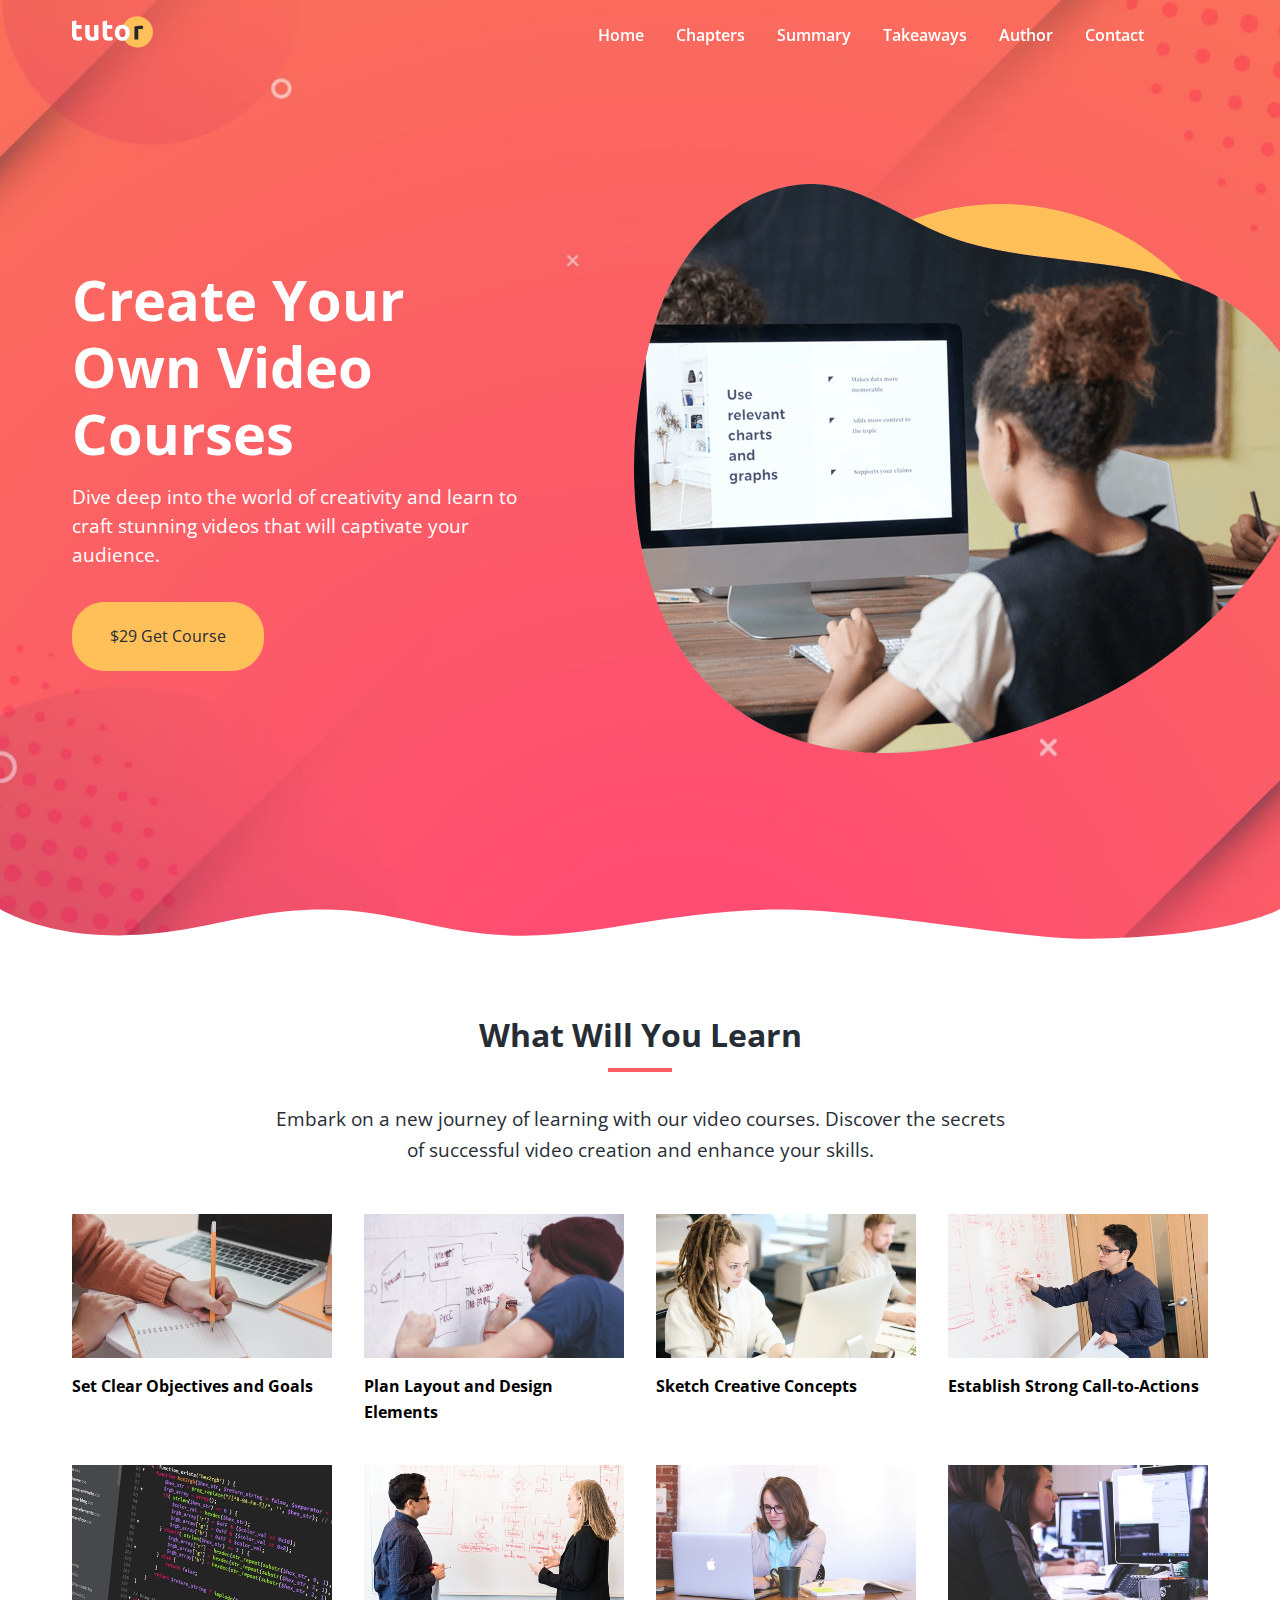
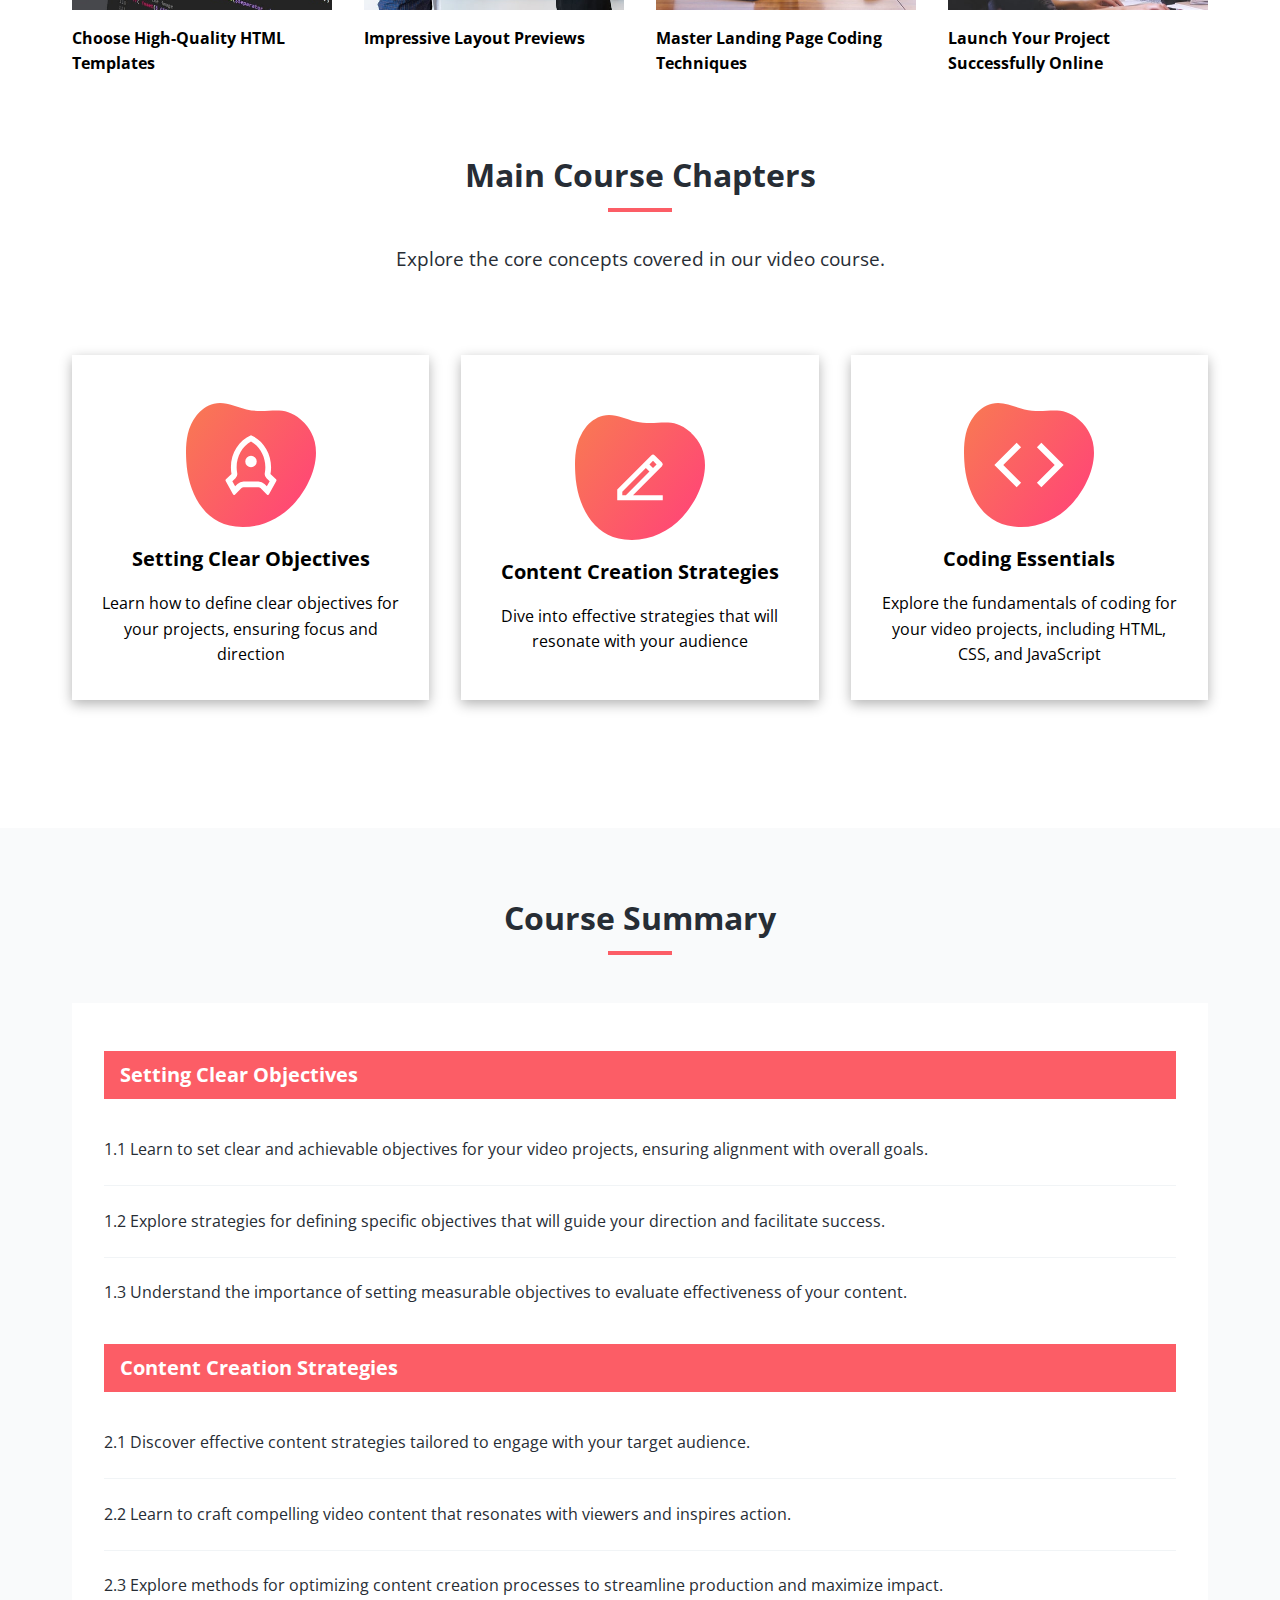
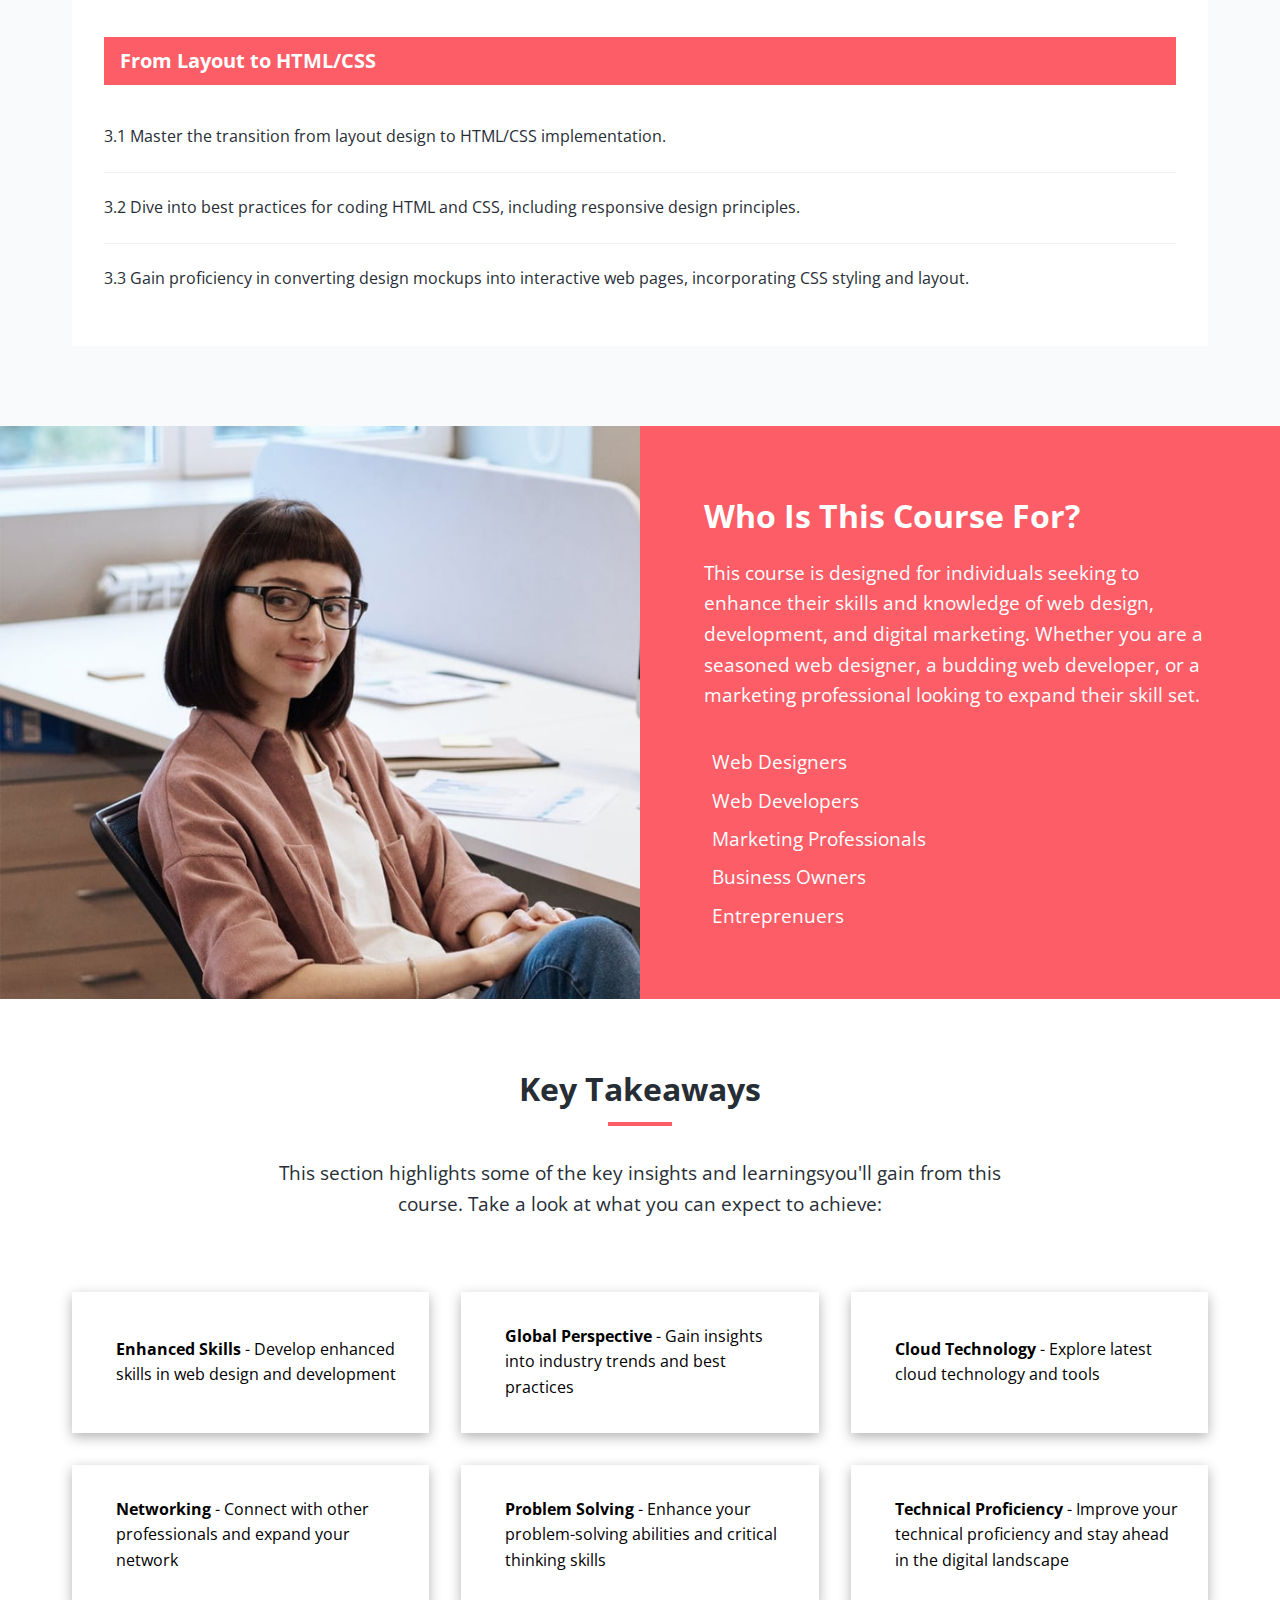
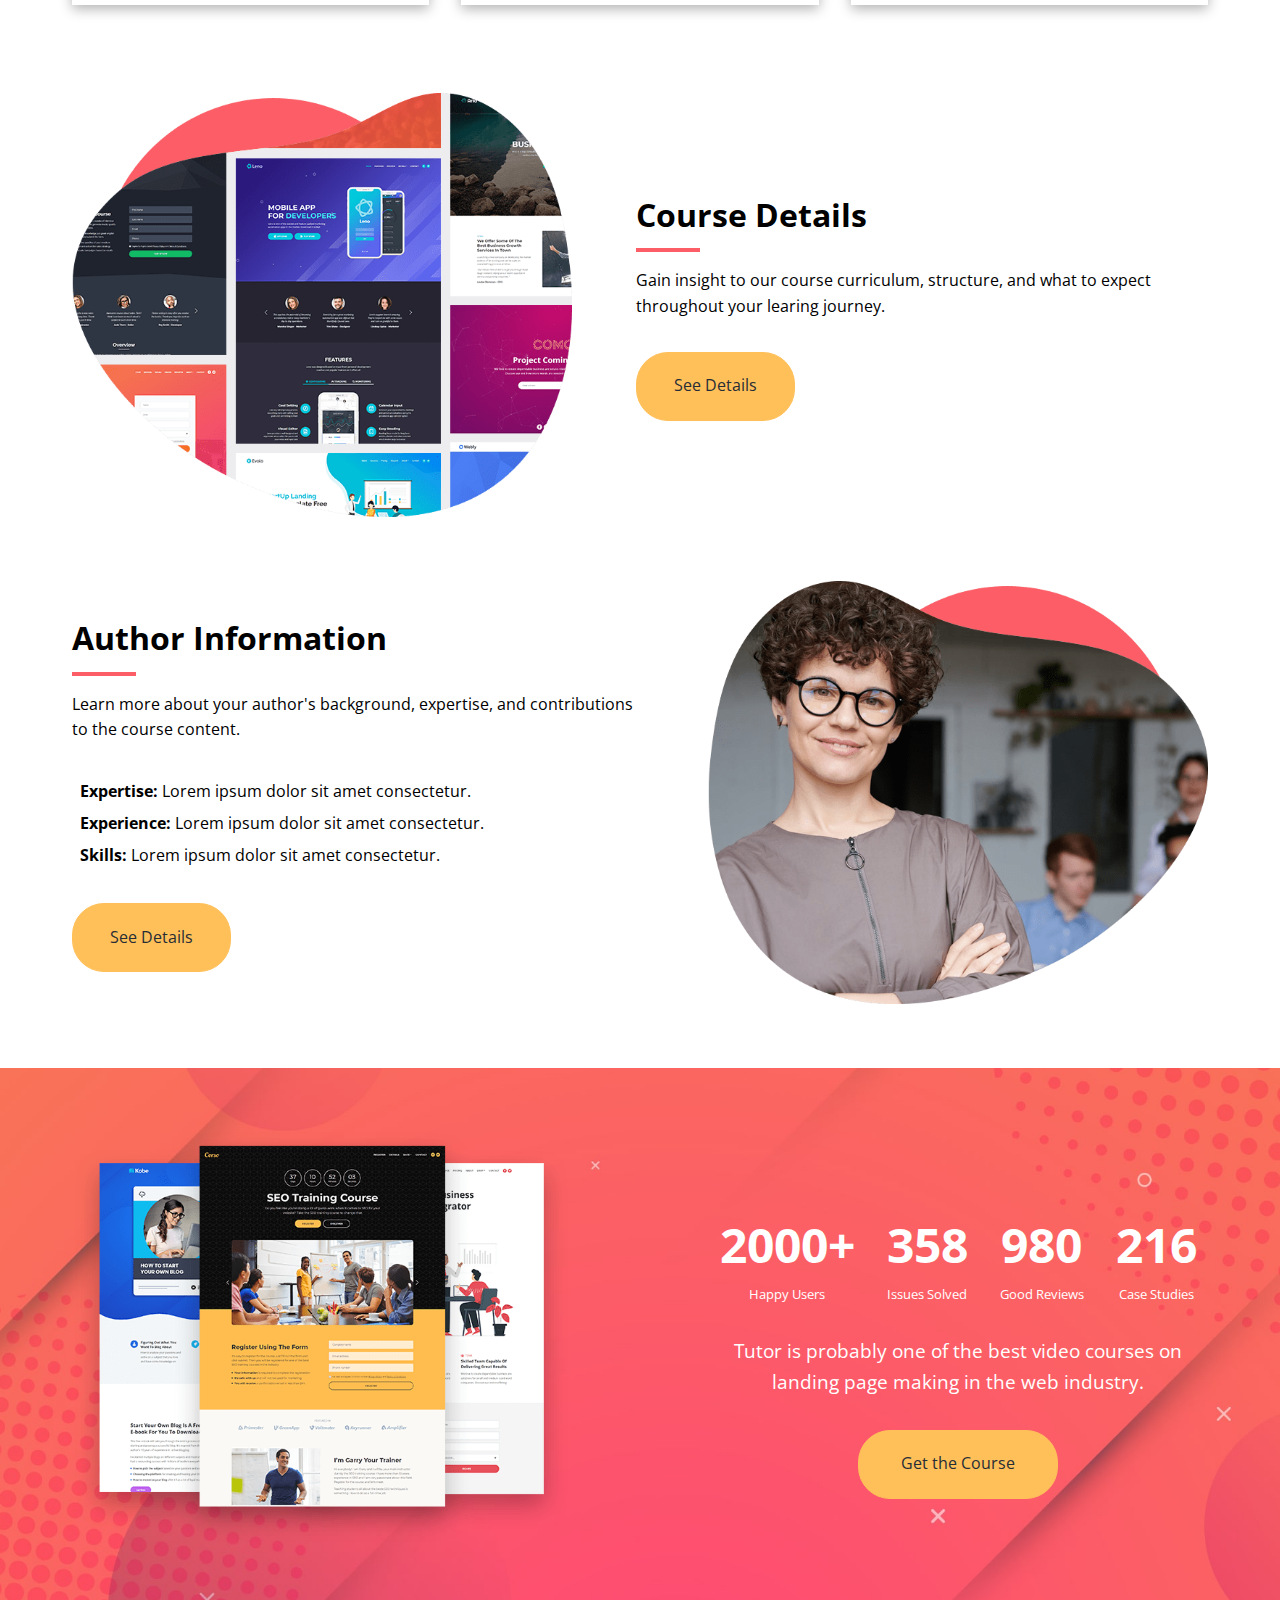
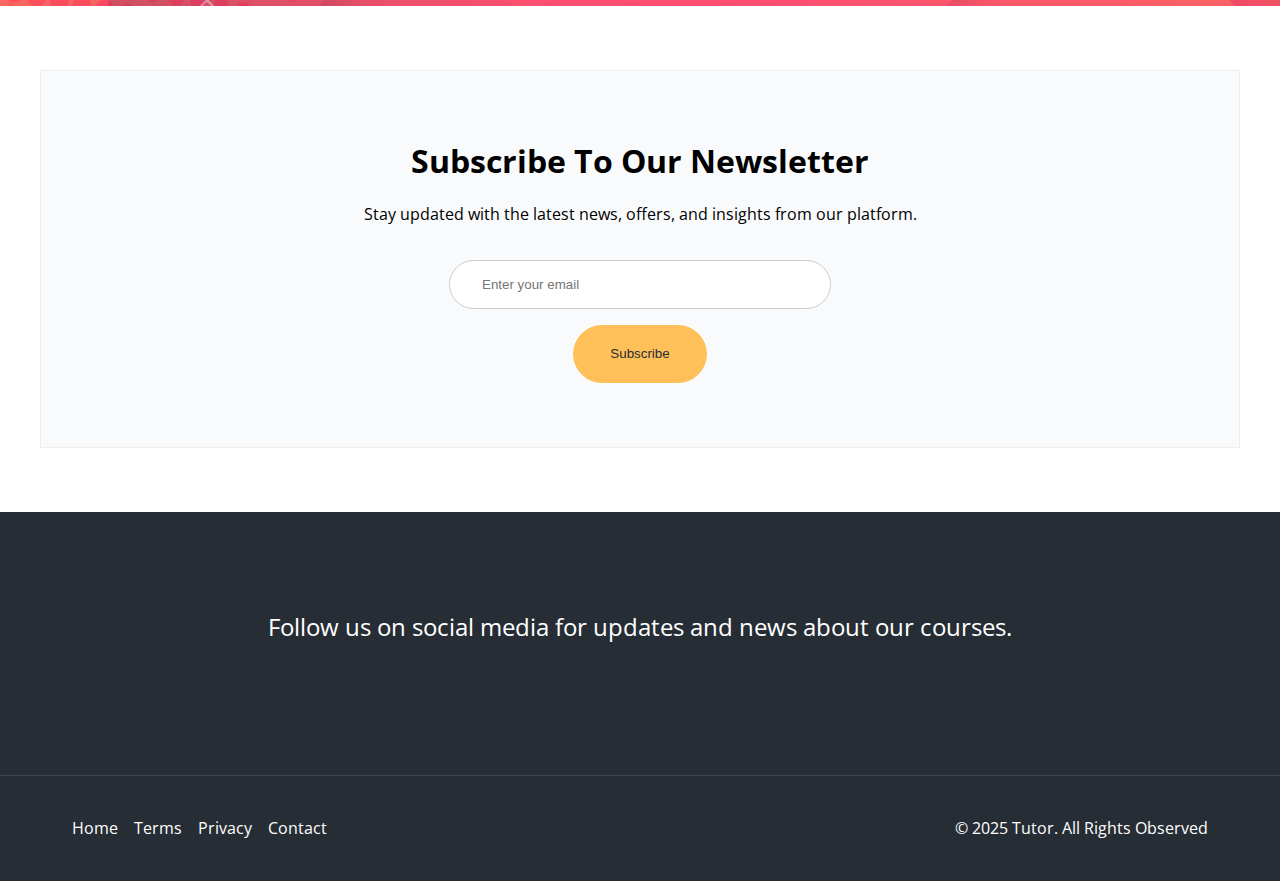
<file: index.html>
<!DOCTYPE html>
<html lang="en" xmlns:mso="urn:schemas-microsoft-com:office:office" xmlns:msdt="uuid:C2F41010-65B3-11d1-A29F-00AA00C14882">
  <head>
    <meta charset="UTF-8" />
    <meta name="viewport" content="width=device-width, initial-scale=1.0" />
    <link rel="preconnect" href="https://fonts.googleapis.com" />
    <link rel="preconnect" href="https://fonts.gstatic.com" crossorigin />
    <link
      href="https://fonts.googleapis.com/css2?family=Open+Sans:ital,wght@0,300..800;1,300..800&display=swap"
      rel="stylesheet"
    />
    <link
      rel="stylesheet"
      href="https://cdnjs.cloudflare.com/ajax/libs/font-awesome/6.5.2/css/all.min.css"
      integrity="sha512-SnH5WK+bZxgPHs44uWIX+LLJAJ9/2PkPKZ5QiAj6Ta86w+fsb2TkcmfRyVX3pBnMFcV7oQPJkl9QevSCWr3W6A=="
      crossorigin="anonymous"
      referrerpolicy="no-referrer"
    />
    <link rel="stylesheet" href="css/styles.css" />
    <link rel="icon" href="images/favicon.png" />    
    <title>Welcome to Tutor</title>

  
</head>
  <body>
    <nav class="navbar" role="navigation" aria-label="Main Navigation">
      <div class="navbar-flex container">
        <a href="index.html" aria-label="Logo Home Link">
          <img src="./images/logo.svg" alt="Tutor Logo">
        </a>
        <div class="main-menu-items">
          <ul class="main-menu-list">
            <li><a href="index.html">Home</a></li>
            <li><a href="#chapters">Chapters</a></li>
            <li><a href="#summary">Summary</a></li>
            <li><a href="#takeaways">Takeaways</a></li>
            <li><a href="#author">Author</a></li>
            <li><a href="contact.html">Contact</a></li>
            <li><a href="facebook.com" aria-label="Follow us on Facebook" target="_blank"><i class="fa-brands fa-facebook"></i></a></li>
            <li><a href="twitter.com" aria-label="Follow us on Twitter" target="_blank"><i class="fa-brands fa-twitter"></i></a></li>
          </ul>
        </div>
        <!-- Mobile Menu -->
         <div class="mobile-menu">
          <!-- Hamburger -->
           <div class="mobile-menu-toggle" role="button" aria-expanded="false" aria-controls="mobile-menu-items" aria-label="Open Mobile Menu" tabindex="0">
            <i class="fas fa-bars fa-2x"></i>
           </div>
           <!-- Mobile Menu Items -->
          <div id="mobile-menu-items" class="mobile-menu-items">
          <ul class="mobile-menu-list">
            <li><a href="/">Home</a></li>
            <li><a href="#chapters">Chapters</a></li>
            <li><a href="#summary">Summary</a></li>
            <li><a href="#takeaways">Takeaways</a></li>
            <li><a href="#author">Author</a></li>
            <li><a href="#contact.html">Contact</a></li>
            <li><a href="facebook.com" aria-label="Follow us on Facebook" target="_blank"><i class="fa-brands fa-facebook"></i></a></li>
            <li><a href="twitter.com" aria-label="Follow us on Twitter" target="_blank"><i class="fa-brands fa-twitter"></i></a></li>
          </ul>
        </div>
         </div>
      </div>
    </nav>
    <!-- Hero -->
     <header class="hero">
      <div class="container hero-flex">
        <div class="hero-content">
          <h1>Create Your Own Video Courses</h1>
          <p>Dive deep into the world of creativity and learn to craft stunning videos that will captivate your audience.</p>
          <a href="#" class="btn">$29 Get Course</a>
        </div>
         <img src="./images/header-course.png" alt="hero">
      </div>
      <svg
        class="frame-decoration"
        data-name="Layer 2"
        xmlns="http://www.w3.org/2000/svg"
        preserveAspectRatio="none"
        viewBox="0 0 1920 192.275"
      >
        <defs>
          <style>
            .cls-1 {
              fill: #ffffff;
            }
          </style>
        </defs>
        <title>frame-decoration</title>
        <path
          class="cls-1"
          d="M0,158.755s63.9,52.163,179.472,50.736c121.494-1.5,185.839-49.738,305.984-49.733,109.21,0,181.491,51.733,300.537,50.233,123.941-1.562,225.214-50.126,390.43-50.374,123.821-.185,353.982,58.374,458.976,56.373,217.907-4.153,284.6-57.236,284.6-57.236V351.03H0V158.755Z"
          transform="translate(0 -158.755)"
        />
      </svg>
     </header>
     <!-- Learn Section -->
      <section class="learn">
        <div class="container">
          <div class="section-header">
            <h2>What Will You Learn</h2>
            <div class="heading-border"></div>
            <p>Embark on a new journey of learning with our video courses. Discover the secrets of successful video creation and enhance your skills.</p>
          </div>
          <div class="topics">
            <div class="topic">
              <div class="topic-img">
                <img src="./images/description-1.jpg" alt="topic">
              </div>
              <div class="topic-text">
                <h3>Set Clear Objectives and Goals</h3>
              </div>
            </div>
            <div class="topic">
              <div class="topic-img">
                <img src="./images/description-2.jpg" alt="topic">
              </div>
              <div class="topic-text">
                <h3>Plan Layout and Design Elements</h3>
              </div>
            </div>
            <div class="topic">
              <div class="topic-img">
                <img src="./images/description-3.jpg" alt="topic">
              </div>
              <div class="topic-text">
                <h3>Sketch Creative Concepts</h3>
              </div>
            </div>
            <div class="topic">
              <div class="topic-img">
                <img src="./images/description-4.jpg" alt="topic">
              </div>
              <div class="topic-text">
                <h3>Establish Strong Call-to-Actions</h3>
              </div>
            </div>
            <div class="topic">
              <div class="topic-img">
                <img src="./images/description-5.jpg" alt="topic">
              </div>
              <div class="topic-text">
                <h3>Choose High-Quality HTML Templates</h3>
              </div>
            </div>
            <div class="topic">
              <div class="topic-img">
                <img src="./images/description-6.jpg" alt="topic">
              </div>
              <div class="topic-text">
                <h3>Impressive Layout Previews</h3>
              </div>
            </div>
            <div class="topic">
              <div class="topic-img">
                <img src="./images/description-7.jpg" alt="topic">
              </div>
              <div class="topic-text">
                <h3>Master Landing Page Coding Techniques</h3>
              </div>
            </div>
            <div class="topic">
              <div class="topic-img">
                <img src="./images/description-8.jpg" alt="topic">
              </div>
              <div class="topic-text">
                <h3>Launch Your Project Successfully Online</h3>
              </div>
            </div>
          </div>
        </div>
      </section>
      <!-- Course Chapters -->
       <section id="chapters" class="chapters section">
        <div class="container">
          <div class="section-header">
            <h2>Main Course Chapters</h2>
            <div class="heading-border"></div>
            <p>Explore the core concepts covered in our video course.</p>
          </div>
          <div class="chapter-cards">
            <div class="card">
              <img src="./images/chapters-icon-1.svg" alt="chapter 1">
              <h3>Setting Clear Objectives</h3>
              <p>Learn how to define clear objectives for your projects, ensuring focus and direction</p>
            </div>
            <div class="card">
              <img src="./images/chapters-icon-2.svg" alt="chapter 2">
              <h3>Content Creation Strategies</h3>
              <p>Dive into effective strategies that will resonate with your audience</p>
            </div>
            <div class="card">
              <img src="./images/chapters-icon-3.svg" alt="chapter 3">
              <h3>Coding Essentials</h3>
              <p>Explore the fundamentals of coding for your video projects, including HTML, CSS, and JavaScript</p>
            </div>
          </div>
        </div>
       </section>
       <!-- Course Summary -->
        <section class="summary" id="summary">
          <div class="container">
            <div class="section-header">
              <h2>Course Summary</h2>
              <div class="heading-border"></div>
            </div>
            <div class="section-lists">
              <div class="list">
                <div class="list-header">Setting Clear Objectives</div>
                <div class="list-item">
                  1.1 Learn to set clear and achievable objectives for your video projects, ensuring alignment with overall goals.
                </div>
                <div class="list-item">
                  1.2 Explore strategies for defining specific objectives that will guide your direction and facilitate success.
                </div>
                <div class="list-item">
                  1.3 Understand the importance of setting measurable objectives to evaluate effectiveness of your content.
                </div>
              </div>
              <div class="list">
                <div class="list-header">Content Creation Strategies</div>
                <div class="list-item">
                  2.1 Discover effective content strategies tailored to engage with your target audience.
                </div>
                <div class="list-item">
                  2.2 Learn to craft compelling video content that resonates with viewers and inspires action.
                </div>
                <div class="list-item">
                  2.3 Explore methods for optimizing content creation processes to streamline production and maximize impact.
                </div>
            </div>
            <div class="list">
                <div class="list-header">From Layout to HTML/CSS</div>
                <div class="list-item">
                  3.1 Master the transition from layout design to HTML/CSS implementation.
                </div>
                <div class="list-item">
                  3.2 Dive into best practices for coding HTML and CSS, including responsive design principles.
                </div>
                <div class="list-item">
                  3.3 Gain proficiency in converting design mockups into interactive web pages, incorporating CSS styling and layout.
                </div>
          </div>
        </section>
        <!-- Info -->
         <section id="info" class="info">
          <div class="info-container">
            <div class="info-left"></div>
            <div class="info-content">
              <h2>Who Is This Course For?</h2>
              <p>This course is designed for individuals seeking to enhance their skills and knowledge of web design, development, and digital marketing.
                Whether you are a seasoned web designer, a budding web developer, or a marketing professional looking to expand their skill set.
              </p>
              <ul>
                <li><i class="fas fa-check"></i>Web Designers</li>
                <li><i class="fas fa-check"></i>Web Developers</li>
                <li><i class="fas fa-check"></i>Marketing Professionals</li>
                <li><i class="fas fa-check"></i>Business Owners</li>
                <li><i class="fas fa-check"></i>Entreprenuers</li>
              </ul>
            </div>
          </div>
         </section>
         <!-- Takeaways -->
          <section class="takeaways section" id="takeaways">
            <div class="container">
              <div class="section-header">
                <h2>Key Takeaways</h2>
                <div class="heading-border"></div>
                <p>This section highlights some of the key insights and learningsyou'll gain from this course.
                  Take a look at what you can expect to achieve:
                </p>
              </div>
              <div class="takeaway-cards">
                <div class="card">
                  <i class="fas fa-rocket fa-3x text-primary"></i>
                  <p>
                    <strong>Enhanced Skills</strong> - Develop enhanced skills in web design and development
                  </p>
                </div>
                <div class="card">
                  <i class="fas fa-globe fa-3x text-primary"></i>
                  <p>
                    <strong>Global Perspective</strong> - Gain insights into industry trends and best practices
                  </p>
                </div>
                <div class="card">
                  <i class="fas fa-cloud fa-3x text-primary"></i>
                  <p>
                    <strong>Cloud Technology</strong> - Explore latest cloud technology and tools
                  </p>
                </div>
                <div class="card">
                  <i class="fas fa-user fa-3x text-primary"></i>
                  <p>
                    <strong>Networking</strong> - Connect with other professionals and expand your network
                  </p>
                </div>
                <div class="card">
                  <i class="fas fa-cog fa-3x text-primary"></i>
                  <p>
                    <strong>Problem Solving</strong> - Enhance your problem-solving abilities and critical thinking skills
                  </p>
                </div>
                <div class="card">
                  <i class="fas fa-server fa-3x text-primary"></i>
                  <p>
                    <strong>Technical Proficiency</strong> - Improve your technical proficiency and stay ahead in the digital landscape
                  </p>
                </div>
              </div>
            </div>
          </section>
          <!-- Course Details -->
           <section class="details section" id="details">
            <div class="container details-flex">
              <img src="images/details.png" alt="details">
              <div class="details-content">
                <h2>Course Details</h2>
                <div class="heading-border"></div>
                <p>Gain insight to our course curriculum, structure, and what to expect throughout your learing journey.</p>
                <a href="#" class="btn">See Details</a>
              </div>
            </div>
           </section>
           <!-- Author Details -->
           <section class="details section" id="author">
            <div class="container details-flex">
              <img src="images/author.png" alt="details">
              <div class="details-content">
                <h2>Author Information</h2>
                <div class="heading-border"></div>
                <p>Learn more about your author's background, expertise, and contributions to the course content.</p>
                <ul>
                  <li>
                    <i class="fas fa-chevron-circle-right text-primary"></i>
                    <strong>Expertise:</strong>
                    Lorem ipsum dolor sit amet consectetur.
                  </li>
                  <li>
                    <i class="fas fa-chevron-circle-right text-primary"></i>
                    <strong>Experience:</strong>
                    Lorem ipsum dolor sit amet consectetur.
                  </li>
                  <li>
                    <i class="fas fa-chevron-circle-right text-primary"></i>
                    <strong>Skills:</strong>
                    Lorem ipsum dolor sit amet consectetur.
                  </li>
                </ul>
                <a href="#" class="btn">See Details</a>
              </div>
            </div>
           </section>
       <!-- Stats -->
        <section class="stats section" id="stats">
          <div class="container stats-flex">
            <img src="images/stats.png" alt="stats">
            <div class="stats-content">
              <div class="stats-numbers">
                <div>
                  <h3 aria-labelledby="stats-happy-users">2000+</h3>
                  <p id="stats-happy-users">Happy Users</p>
                </div>
                <div>
                  <h3 aria-labelledby="stats-issues-solved">358</h3>
                  <p id="stats-issues-solved" >Issues Solved</p>
                </div>
                <div>
                  <h3 aria-labelledby="stats-good-reviews">980</h3>
                  <p id="stats-good-reviews" >Good Reviews</p>
                </div>
                <div>
                  <h3 aria-labelledby="stats-case-studies">216</h3>
                  <p id="stats-case-studies" >Case Studies</p>
                </div>
              </div>
              <p class="stats-text">
                Tutor is probably one of the best video courses on landing page making in the web industry.
              </p>
              <a href="#" class="btn">Get the Course</a>
            </div>
          </div>
        </section>
        <!-- Newsletter -->
         <section class="newsletter section" id="newsletter">
          <div class="container newsletter-flex">
            <h2>Subscribe To Our Newsletter</h2>
            <p>Stay updated with the latest news, offers, and insights from our platform.</p>
            <form action="">
              <input type="email" name="email" id="email" placeholder="Enter your email">
              <button type="submit" class="btn">Subscribe</button>
            </form>
          </div>
         </section>
         <!-- Social -->
          <section class="social section">
            <div class="container social-flex">
              <p>Follow us on social media for updates and news about our courses.</p>
              <div class="social-icons">
                <a href="https://facebook.com" target="_blank" aria-label="Follow Us on Facebook"><i class="fa-brands fa-facebook fa-2x"></i></a>
                <a href="https://twitter.com" target="_blank" aria-label="Follow Us on Twitter"><i class="fa-brands fa-twitter fa-2x"></i></a>
                <a href="https://instagram.com" target="_blank" aria-label="Follow Us on Instagram"><i class="fa-brands fa-instagram fa-2x"></i></a>
                <a href="https://linkedin.com" target="_blank" aria-label="Follow Us on LinkedIn"><i class="fa-brands fa-linkedin fa-2x"></i></a>
                <a href="https://youtube.com" target="_blank" aria-label="Follow Us on Youtube"><i class="fa-brands fa-youtube fa-2x"></i></a>
                <a href="https://pinterest.com" target="_blank" aria-label="Follow Us on Pinterest"><i class="fa-brands fa-pinterest fa-2x"></i></a>
              </div>
            </div>
          </section>
          <footer class="footer">
            <div class="container footer-flex">
              <ul class="footer-links">
                  <li><a href="#">Home</a></li>
                  <li><a href="#">Terms</a></li>
                  <li><a href="#">Privacy</a></li>
                  <li><a href="contact.html">Contact</a></li>
              </ul>
              <p>&copy; 2025 Tutor. All Rights Observed</p>
            </div>
          </footer>

    <script src="js/script.js"></script>
  </body>
</html>
</file>
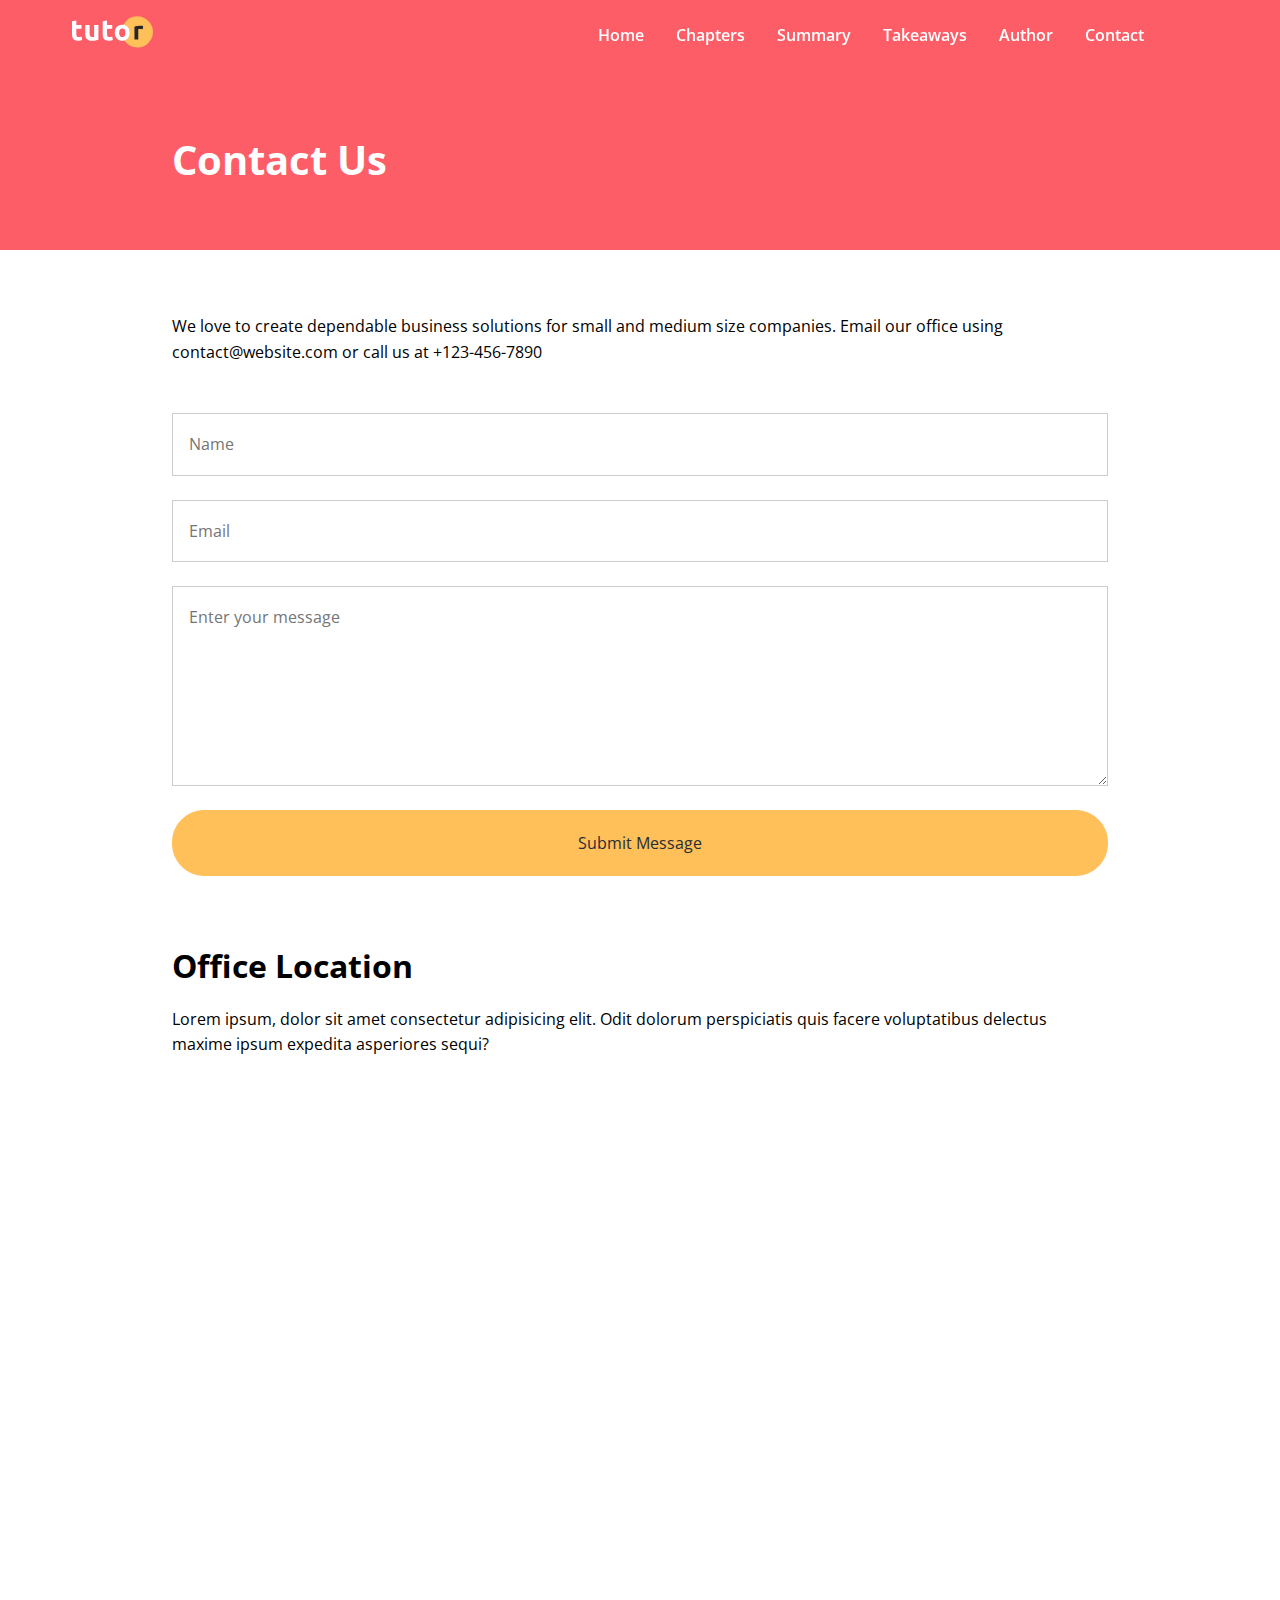
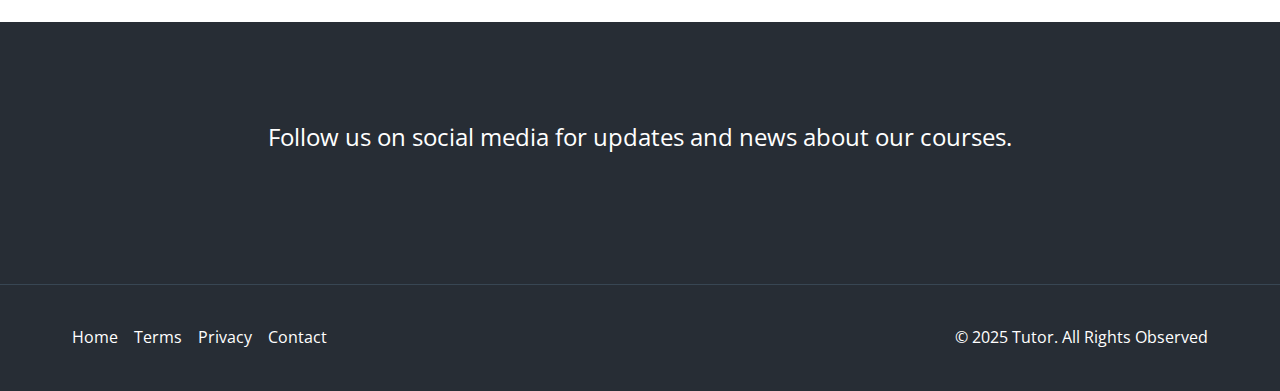
<file: contact.html>
<!DOCTYPE html>
<html lang="en" xmlns:mso="urn:schemas-microsoft-com:office:office" xmlns:msdt="uuid:C2F41010-65B3-11d1-A29F-00AA00C14882">
  <head>
    <meta charset="UTF-8" />
    <meta name="viewport" content="width=device-width, initial-scale=1.0" />
    <link rel="preconnect" href="https://fonts.googleapis.com" />
    <link rel="preconnect" href="https://fonts.gstatic.com" crossorigin />
    <link
      href="https://fonts.googleapis.com/css2?family=Open+Sans:ital,wght@0,300..800;1,300..800&display=swap"
      rel="stylesheet"
    />
    <link
      rel="stylesheet"
      href="https://cdnjs.cloudflare.com/ajax/libs/font-awesome/6.5.2/css/all.min.css"
      integrity="sha512-SnH5WK+bZxgPHs44uWIX+LLJAJ9/2PkPKZ5QiAj6Ta86w+fsb2TkcmfRyVX3pBnMFcV7oQPJkl9QevSCWr3W6A=="
      crossorigin="anonymous"
      referrerpolicy="no-referrer"
    />
    <link rel="stylesheet" href="css/styles.css" />
    <link rel="icon" href="images/favicon.png" />    
    <title>Welcome to Tutor</title>

  
</head>
  <body>
     <nav class="navbar" role="navigation" aria-label="Main Navigation">
      <div class="navbar-flex container">
        <a href="index.html" aria-label="Logo Home Link">
          <img src="./images/logo.svg" alt="Tutor Logo">
        </a>
        <div class="main-menu-items">
          <ul class="main-menu-list">
            <li><a href="index.html">Home</a></li>
            <li><a href="#chapters">Chapters</a></li>
            <li><a href="#summary">Summary</a></li>
            <li><a href="#takeaways">Takeaways</a></li>
            <li><a href="#author">Author</a></li>
            <li><a href="contact.html">Contact</a></li>
            <li><a href="facebook.com" aria-label="Follow us on Facebook" target="_blank"><i class="fa-brands fa-facebook"></i></a></li>
            <li><a href="twitter.com" aria-label="Follow us on Twitter" target="_blank"><i class="fa-brands fa-twitter"></i></a></li>
          </ul>
        </div>
        <!-- Mobile Menu -->
         <div class="mobile-menu">
          <!-- Hamburger -->
           <div class="mobile-menu-toggle" role="button" aria-expanded="false" aria-controls="mobile-menu-items" aria-label="Open Mobile Menu" tabindex="0">
            <i class="fas fa-bars fa-2x"></i>
           </div>
           <!-- Mobile Menu Items -->
          <div id="mobile-menu-items" class="mobile-menu-items">
          <ul class="mobile-menu-list">
            <li><a href="/">Home</a></li>
            <li><a href="#chapters">Chapters</a></li>
            <li><a href="#summary">Summary</a></li>
            <li><a href="#takeaways">Takeaways</a></li>
            <li><a href="#author">Author</a></li>
            <li><a href="#contact.html">Contact</a></li>
            <li><a href="facebook.com" aria-label="Follow us on Facebook" target="_blank"><i class="fa-brands fa-facebook"></i></a></li>
            <li><a href="twitter.com" aria-label="Follow us on Twitter" target="_blank"><i class="fa-brands fa-twitter"></i></a></li>
          </ul>
        </div>
         </div>
      </div>
    </nav>
    <!-- Inner Header -->
     <header class="inner-header">
      <div class="container-sm">
        <h1>Contact Us</h1>
      </div>
     </header>
     <section class="contact-form section">
      <div class="container-sm">
        <p>We love to create dependable business solutions for small and medium size companies. Email our office using contact@website.com or call us at +123-456-7890</p>
      <form action="https://formspree.io/f/xvgvrrnd" method="POST">
        <input type="text" name="name" placeholder="Name">
        <input type="email" name="email" placeholder="Email">
        <textarea name="message" placeholder="Enter your message" id="message"></textarea>
        <button type="submit" class="btn">Submit Message</button>
      </form>
      </div>
     </section>
     <!-- Location -->
      <section class="location section">
        <div class="container-sm">
          <h2>Office Location</h2>
          <p>Lorem ipsum, dolor sit amet consectetur adipisicing elit. Odit dolorum perspiciatis quis facere voluptatibus delectus maxime ipsum expedita asperiores sequi?</p>
          <div class="map">
            <div style="width: 100%"><iframe width="100%" height="600" frameborder="0" scrolling="no" marginheight="0" marginwidth="0" src="https://maps.google.com/maps?width=100%25&amp;height=600&amp;hl=en&amp;q=1%20Grafton%20Street,%20Dublin,%20Ireland+(Tutor)&amp;t=&amp;z=14&amp;ie=UTF8&amp;iwloc=B&amp;output=embed"><a href="https://www.mapsdirections.info/it/calcola-la-popolazione-su-una-mappa/">mappa della popolazione Italia</a></iframe></div>
          </div>
        </div>
      </section>
 
    <!-- Social -->
          <section class="social section">
            <div class="container social-flex">
              <p>Follow us on social media for updates and news about our courses.</p>
              <div class="social-icons">
                <a href="https://facebook.com" target="_blank" aria-label="Follow Us on Facebook"><i class="fa-brands fa-facebook fa-2x"></i></a>
                <a href="https://twitter.com" target="_blank" aria-label="Follow Us on Twitter"><i class="fa-brands fa-twitter fa-2x"></i></a>
                <a href="https://instagram.com" target="_blank" aria-label="Follow Us on Instagram"><i class="fa-brands fa-instagram fa-2x"></i></a>
                <a href="https://linkedin.com" target="_blank" aria-label="Follow Us on LinkedIn"><i class="fa-brands fa-linkedin fa-2x"></i></a>
                <a href="https://youtube.com" target="_blank" aria-label="Follow Us on Youtube"><i class="fa-brands fa-youtube fa-2x"></i></a>
                <a href="https://pinterest.com" target="_blank" aria-label="Follow Us on Pinterest"><i class="fa-brands fa-pinterest fa-2x"></i></a>
              </div>
            </div>
          </section>
          <footer class="footer">
            <div class="container footer-flex">
              <ul class="footer-links">
                  <li><a href="#">Home</a></li>
                  <li><a href="#">Terms</a></li>
                  <li><a href="#">Privacy</a></li>
                  <li><a href="contact.html">Contact</a></li>
              </ul>
              <p>&copy; 2025 Tutor. All Rights Observed</p>
            </div>
          </footer>

    <script src="js/script.js"></script>
  </body>
</html>
</file>
<file: css/styles.css>
*,
*::before,
*::after {
  margin: 0;
  padding: 0;
  box-sizing: border-box;
}
:root {
    --primary-color: #fc5d66;
    --secondary-color: #ffc05a;
    --light-color: #f9fafb;
    --dark-color: #272d35;
}
/* Ulitity */
html,
body {
    font-family: 'Open Sans', sans-serif;
    scroll-behavior: smooth;
    line-height: 1.6;
}
a {
    text-decoration: none;
}
ul {
    list-style: none;

}
img {
    width: 100%;
}
.text-primary {
    color: var(--primary-color);
}
.text-secondary {
    color: var(--secondary-color);
}
.btn {
    display: inline-block;
    padding: 1.3rem 2.3rem;
    border: 1px solid var(--secondary-color);
    border-radius: 32px;
    background: var(--secondary-color);
    color: var(--dark-color);
    cursor: pointer;
    transition: all 0.2s;
}
.btn:hover {
    background: var(--primary-color);
    color: white;
    border-color: white;
}
/* Section Header */
.section-header {
    max-width: 750px;
    margin: 0 auto;
    text-align: center;
    margin-bottom: 3rem;
}
.section-header h2 {
    font-size: 2rem;
    font-weight: 700;
    color: var(--dark-color);
    margin-bottom: 0.5rem;
}
.section-header p {
    font-size: 1.2rem;
    color: var(--dark-color);
}
.heading-border {
    width: 64px;
    height: 4px;
    background:var(--primary-color);
    margin: 0 auto 2rem;

}
.section {
    margin: 4rem 0;
}
.container {
    max-width: 1200px;
    margin: 0 auto;
    padding: 0 2rem;
}
.container-sm {
    max-width: 1000px;
    margin: 0 auto;
    padding: 0 2rem;
}
/* Card */
.card {
    display: flex;
    flex-direction: column;
    align-items: center;
    justify-content: center;
    text-align: center;
    padding: 2rem 1.75rem;
    background: white;
    box-shadow: 0 4px 12px 0 rgba(0, 0, 0, 0.3);
}
/* NavBar */
.navbar {
    background: transparent;
    color: white;
    padding: 1rem 2rem;
    position: fixed;
    top: 0;
    right: 0;
    left: 0;
    z-index: 1000;
    transition: background-color 0.3s ease-in-out;
}
.navbar-flex {
    display: flex;
    justify-content: space-between;
    align-items: center;
}
.navbar img {
    width: 81px;
    height: 32px;

}
.navbar .main-menu-list {
    display: flex;
    align-items: center;
    gap: 2rem;
    font-weight: 600;
}
.navbar a {
    color: white;
}
.navbar a:hover {
    color: var(--secondary-color);
}
.navbar i {
    font-size: 1.5rem;
}
/* Mobile Menu */
.mobile-menu {
    display: none;
}
.navbar .mobile-menu-toggle {
    color: white;
    cursor: pointer;

}
.navbar .mobile-menu-items {
    position: absolute;
    top: 100%;
    left: 0;
    width: 100%;
    background: rgba(0, 0, 0, 0.8);
    opacity: 0.95;
    padding: 3rem 2rem;
    text-align: center;
    box-shadow: 0 2px 5px rgba(0, 0, 0, 0.1);
    border-top: 1px solid rgba(255, 255, 255, 0.1);
    transform: translateX(100%);
    transition: transform 0.3s ease;
    
}
.navbar.navbar-scroll {
    background-color: rgba(235, 77, 85, 0.8);
    backdrop-filter: blur(10px);
    
}
.navbar .mobile-menu-items.active {
    transform: translateX(0);

}
.navbar .mobile-menu-list {
    display: flex;
    flex-direction: column;
    gap: 2rem;
    font-size: 1.2rem;
}
/* Hero */ 
.hero {
    background: black url('../images/header-background.jpg') center center/cover no-repeat;
    padding: 11.5rem 2rem 8rem;
    color: white;
    overflow-x: hidden;
    position: relative;
}
.hero .hero-flex {
    display: flex;
    justify-content: space-between;
    align-items: center;
    gap: 6rem;
    padding-bottom: 8rem;
}
.hero h1 {
    font-size: 3.5rem;
    line-height: 1.2;
    font-weight: 700;
    margin-bottom: 1rem;
}
.hero p {
    font-size: 1.2rem;
    margin-bottom: 2rem;
    line-height: 1.8rem;
    font-weight: 400;
}
.hero img {
    width: 100%;
    margin-right: -100px;
}
.hero .frame-decoration {
    position: absolute;
    bottom: 0;
    left: 0;
    width: 100%;
    height: 100px;
}
/* Topics */
.topics {
    display: grid;
    grid-template-columns: repeat(4, 1fr);
    gap: 2rem;
}
.topic h3 {
    font-size: 1rem;
    font-weight: 700;
    margin: 0.5rem 0;
}
.topic img {
    transition: transform 0.3s;
}
.topic img:hover {
    transform: scale(1.1);
}

/* Chapter Cards */
.chapter-cards {
    display: grid;
    grid-template-columns: repeat(3, 1fr);
    gap: 2rem;
    padding: 2rem 0 4rem;
}
.chapter-cards img {
    width: 130px;
    margin-top: 1rem;
}
.chapter-cards h3 {
    font-size: 1.25rem;
    font-weight: 700;
    margin: 1rem 0;
}
/* Summary */
.summary {
     background: var(--light-color);
    color: var(--dark-color);
    padding: 4rem 2rem 5rem;

    }
.summary .section-lists {
    background: white;
    padding: 2rem;
    }
.summary .list-header {
    background: var(--primary-color);
    color: white;
    padding: 0.5rem 1rem;
    font-size: 1.25rem;
    font-weight: 700;
    margin: 1rem 0;
    }
.summary .list-item {
    padding: 1.4rem 0;
    border-bottom: 1px solid #f1f4f6;
    }
.summary .list-item:last-child {
    border-bottom: none;
    }
 /* Info Section */
.info-container {
    background: url('../images/audience.jpg') top center/cover no-repeat;
    display: flex;
    }
.info-content {
    background: var(--primary-color);
    color: white;
    flex: 1;
    padding: 4rem;
    }
.info-left {
    width: 50%;
    }
.info-content h2 {
    font-size: 2rem;
    margin-bottom: 1rem;
    font-weight: 700;
    }
.info-content p {
    font-size: 1.2rem;
    margin-bottom: 2rem;
    }
.info-content ul li {
    font-size: 1.2rem;
    line-height: 2;
    }
.info-content i {
    margin-right: 0.5rem;
    color: var(--secondary-color);
    }
 /* Takeaways */
.takeaway-cards {
    display: grid;
    grid-template-columns: repeat(3, 1fr);
    gap: 2rem;
    padding: 1.5rem 0;
    }
.takeaway-cards .card {
    flex-direction: row;
    text-align: left;
    }
.takeaway-cards .card i {
    margin-right: 1rem;
    }
/* Details */
.details .details-flex {
    display: flex;
    gap: 4rem;
    align-items: center;
    justify-content: center;

}
.details img {
    max-width: 500px;
    width: 100%;
}
.details h2 {
    font-size: 2rem;
    font-weight: 700;
    margin-bottom: 0.5rem;

}
.details .heading-border {
    margin: 0;
}
.details p {
    margin: 1rem 0 2rem;
}
/* Author */
.details + .details .details-flex {
    flex-direction: row-reverse;
}
.details ul {
    margin-bottom: 2rem;
}
.details ul li {
    line-height: 2;
}
.details i {
    margin-right: 0.5rem;
}
/* Stats */
.stats {
    background: black url('../images/stats-background.jpg') center center/cover no-repeat;
    color: white;
}
.stats-flex {
    display: flex;
    justify-content: space-between;
    align-items: center;
    padding: 4rem 2rem;
}
.stats img {
    width: 100%;
    max-width: 500px;
}
.stats-content {
    max-width: 500px;
}
.stats .stats-numbers {
    display: flex;
    gap: 2rem;
    margin: 2rem 0;
    text-align: center;
    justify-content: center;
    align-items: center;
    flex-wrap: wrap;
}
.stats .stats-numbers h3 {
    font-size: 3rem;
    font-weight: 700;
}
.stats .stats-numbers p {
    font-size: 0.8rem;
}
.stats .stats-text {
    font-size: 1.2rem;
    margin-bottom: 2rem;
    text-align: center;
}
.stats .btn {
    display: block;
    margin: 0 auto;
    text-align: center;
    width: 200px;
}
/* Newsletter */
.newsletter {
    text-align: center;
    margin: 0 2rem;
}
.newsletter-flex {
    display: flex;
    gap: 1rem;
    padding: 4rem 2rem;
    flex-direction: column;
    justify-content: center;
    align-items: center;
    background: var(--light-color);
    border: 1px solid #eee;
}
.newsletter h2 {
    font-size: 2rem;
    font-weight: 700;
}
.newsletter p {
    max-width: 600px;
}
.newsletter input[type='email'] {
    padding: 1rem 2rem;
    border: 1px solid #ccc;
    width: 100%;
    max-width: 400px;
    border-radius: 32px;
    margin: 1rem 0;

}
/* Social */
.social {
    background: var(--dark-color);
    color: white;
    padding: 6rem 2rem;
    text-align: center;
    font-size: 1.5rem;
    margin-bottom: 0;
}
.social a {
    color: white;
}
.social a:hover, .footer a:hover {
    color: var(--secondary-color);
}
.social p {
    margin-bottom: 2rem;
}
.social .social-icons {
    display: flex;
    justify-content: center;
    gap: 1rem;
    margin-top: 2rem;
}
.social i {
    font-size: 1.7rem;
}
/* Footer */
.footer {
    background: var(--dark-color);
    color: white;
    border-top: 1px solid #384653;
    padding: 0.5rem 2rem;
}
.footer-flex {
    display: flex;
    justify-content: space-between;
    align-items: center;
}
.footer a {
    color: white;
}
.footer ul {
    display: flex;
    justify-content: center;
    gap: 1rem;
    margin: 2rem 0;
}
/* Inner Header */
.inner-header {
    background: var(--primary-color);
    color: white;
    height: 250px;
    padding-top: 8rem;
}
.inner-header h1 {
    font-size: 2.5rem;
    font-weight: 700;
    margin-bottom: 1rem;
}
/* Contact Form */
.contact-form p {
    margin-bottom: 3rem;
}
.contact-form input, .contact-form textarea {
    font-family: inherit;
    font-size: medium;
    display: block;
    width: 100%;
    margin: 1.5rem 0;
    border: 1px solid #ccc;
    padding: 1.2rem 1rem;

}
.contact-form textarea {
    height: 200px;
}
.contact-form .btn {
    display: block;
    width: 100%;
    font-size: inherit;
    font-family: inherit;
    margin: 0 auto;
}
/* Location */
.location h2 {
    font-size: 2rem;
    font-weight: 700;
    margin-bottom: 1rem;
}
.location p {
    margin-bottom: 2rem;
}
.location .map {
    overflow: hidden;
    position: relative;
    height: 0;
    margin-bottom: 3rem;
    padding-bottom: 50%;
    border-radius: 0.25rem;
}
.location .map div {
    position: absolute;
    top: 0;
    left: 0;
    width: 100%;
    height: 100%;
    border: none;
}
/* Media Q */
@media(max-width: 1200px) {
    .hero .hero-flex {
        gap: 2rem;

    }
    .hero img {
        max-width: 500px;
        margin-right: 0;
    }
    .hero h1 {
        font-size: 3rem;
    }
    .topics {
        grid-template-columns: repeat(3, 1fr);
    }

}
@media(max-width: 992px) {
    .hero {
        text-align: center;

    }
    .hero .hero-flex {
        flex-direction: column;
        padding-bottom: 4rem;
    }
    .hero img {
        max-width: 600px;
        margin-top: 2rem;
    }
    .topics {
        grid-template-columns: repeat(2, 1fr);
    }
    .chapter-cards, .takeaway-cards {
        grid-template-columns: 1fr;
    }
    
    .details-flex, .details + .details .details-flex, .stats .stats-flex {
        flex-direction: column;
        gap: 2rem;
    }
    
    
}
@media(max-width: 768px) {
    .main-menu-items {
        display: none;
    }
    .navbar .mobile-menu {
        display: block;
    }
    .navbar .mobile-menu-toggle {
        display: block;
        padding: 10px;
    }
    .info-container {
        flex-direction: column;
    }
    .info-content {
        padding: 2rem;
    }
    .info-content h2 {
        font-size: 1.5rem;
    }
    .info-content p {
        font-size: 1rem;
    }
    .info-left {
        display: none;
    }
    .social .social-icons {
        flex-wrap: wrap;
    }
    .footer-flex {
        flex-direction: column;
        text-align: center;
        padding: 0.5rem 1rem;
    }
    .social p {
        font-size: 1.2rem;
    }
    .social i {
        font-size: 2rem;
    }
}
@media(max-width: 576px) {
    .hero {
        padding-left: 0.2rem;
        padding-right: 0.2rem;
    }
    .hero h1 {
        font-size: 2.5rem;
    }
    .hero img {
        max-width: 350px;
    }
    .topics {
        grid-template-columns: 1fr;
    }
    .summary .container {
        padding: 0;
    }
    .stats .stats-numbers {
        flex-direction: column;
    }
    .newsletter h2 {
        font-size: 1.5rem;
    }
    .newsletter p {
        display: none;
    }
}
</file>
